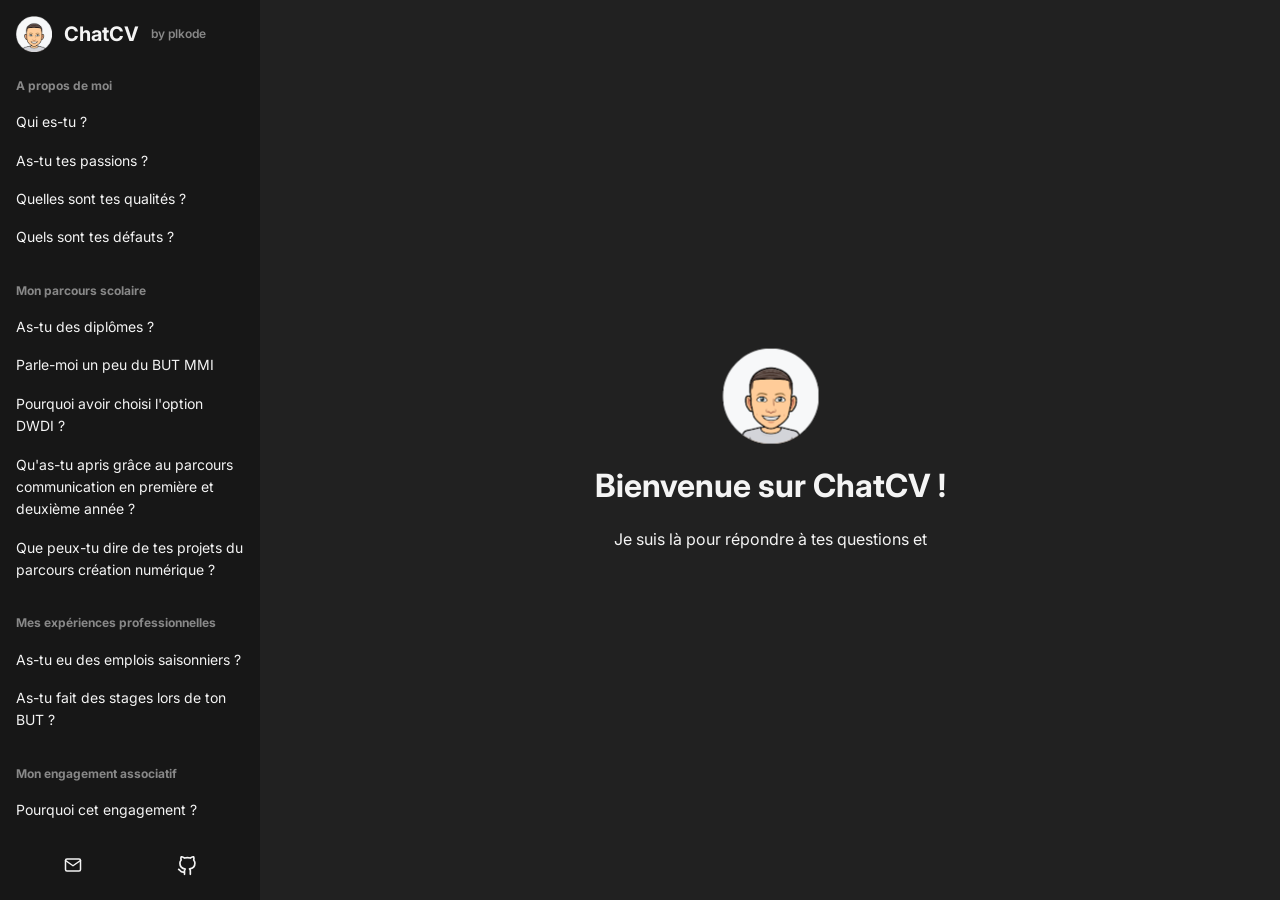
<file: index.html>
<!DOCTYPE html>
<html lang="fr">
    <head>
        <meta charset="UTF-8" />
        <meta name="viewport" content="width=device-width, initial-scale=1.0" />
        <title>ChatCV</title>
        <script src="./index.js" defer></script>
        <link rel="stylesheet" href="./index.css" />
    </head>
    <body>
        <div class="sidebar">
            <h2 class="title">
                <img class="profile" src="./img/plkode.png" alt="plkode" />
                ChatCV<span class="subtitle">by plkode</span>
            </h2>
            <div class="questionsContainer" id="questionsContainer"></div>
            <div class="socials">
                <a class="socialsLink" href="mailto:pl.kode.pro@gmail.com">
                    <img src="./img/mail.svg" alt="mail" />
                </a>
                <a
                    class="socialsLink"
                    href="https://github.com/clementfavarel"
                    target="_blank"
                >
                    <img src="./img/github.svg" alt="github" />
                </a>
            </div>
        </div>
        <div class="chat"></div>
    </body>
</html>
</file>
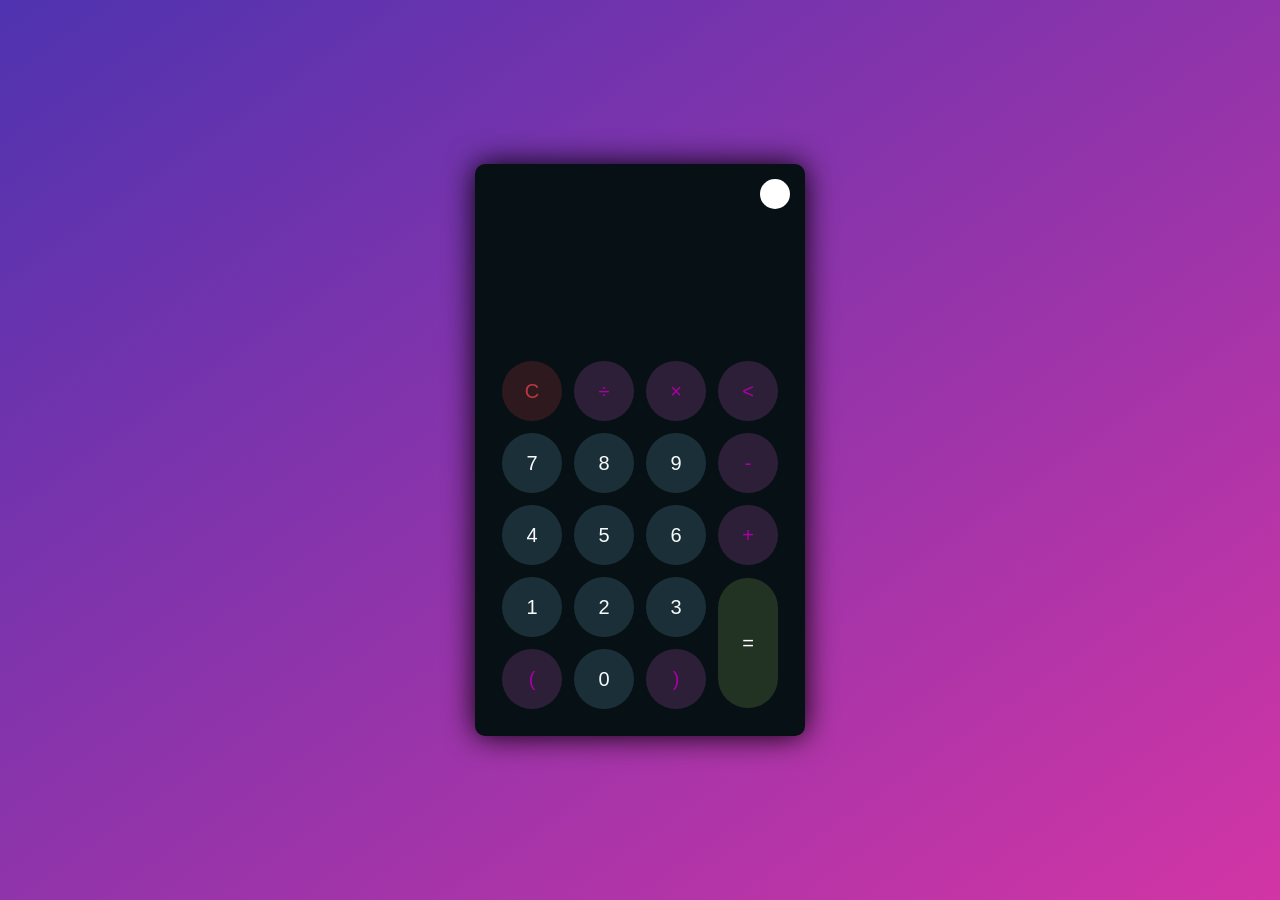
<file: calculator/index.html>
<!DOCTYPE html>
<html lang="en">
<head>
    <meta charset="UTF-8">
    <meta http-equiv="X-UA-Compatible" content="IE=edge">
    <meta name="viewport" content="width=device-width, initial-scale=1.0">
    <link rel="stylesheet" href="style.css">
    <title>Title</title>
</head>
<body>
    <div class="container">
        <div class="calculator dark">
            <div class="theme-toggler active">
                <i class="toggler-icon"></i>
            </div>
            <div class="display-screen">
                <div id="display"></div>
            </div>
            <div class="buttons">
                <table>
                    <tr>
                        <td><button class="btn-operator" id="clear">C</button></td>
                        <td><button class="btn-operator" id="/">&divide;</button></td>
                        <td><button class="btn-operator" id="*">&times;</button></td>
                        <td><button class="btn-operator" id="backspace"><</button></td>
                    </tr>
                    <tr>
                        <td><button class="btn-number" id="7">7</button></td>
                        <td><button class="btn-number" id="8">8</button></td>
                        <td><button class="btn-number" id="9">9</button></td>
                        <td><button class="btn-operator" id="-">-</button></td>
                    </tr>
                    <tr>
                        <td><button class="btn-number" id="4">4</button></td>
                        <td><button class="btn-number" id="5">5</button></td>
                        <td><button class="btn-number" id="6">6</button></td>
                        <td><button class="btn-operator" id="+">+</button></td>
                    </tr>
                    <tr>
                        <td><button class="btn-number" id="1">1</button></td>
                        <td><button class="btn-number" id="2">2</button></td>
                        <td><button class="btn-number" id="3">3</button></td>
                        <td rowspan="2"><button class="btn-equal" id="equal">=</button></td>
                    </tr>
                    <tr>
                        <td><button class="btn-operator" id="(">(</button></td>
                        <td><button class="btn-number" id="0">0</button></td>
                        <td><button class="btn-operator" id=")">)</button></td>
                    </tr>
                </table>
            </div>
        </div>
    </div>
    <script src="script.js"></script>
</body>
</html>
</file>
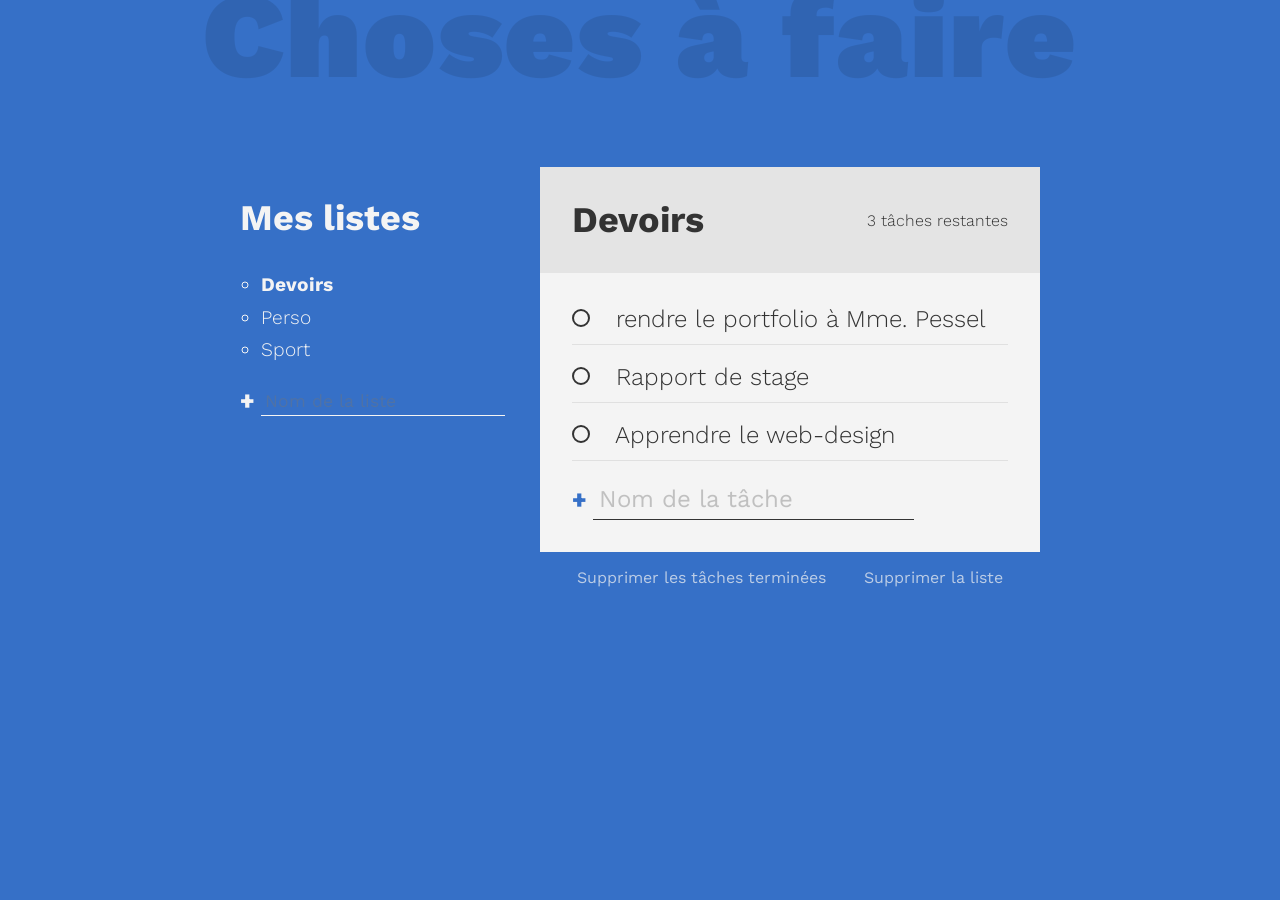
<file: todo-list-collab-master/index.html>
<!DOCTYPE html>
<html lang="en">
  <head>
    <meta charset="UTF-8" />
    <meta name="viewport" content="width=device-width, initial-scale=1.0" />
    <meta http-equiv="X-UA-Compatible" content="ie=edge" />
    <title>To-do list</title>
    <link
      href="https://fonts.googleapis.com/css?family=Work+Sans:300,400,700,900&display=swap"
      rel="stylesheet"
    />
    <link rel="stylesheet" href="css/main.css" />
  </head>

  <body>
    <h1 class="title">Choses à faire</h1>

    <div class="all-tasks">
      <h2 class="task-list-title">Mes listes</h2>
      <ul class="task-list">
        <li class="list-name active-list">Devoirs</li>
        <li class="list-name">Perso</li>
        <li class="list-name">Sport</li>
      </ul>

      <form action="">
        <input 
          type="text"
          class="new list"
          placeholder="Nom de la liste"
          aria-label="new list name"
        />
        <button class="btn create" aria-label="create new list">+</button>
      </form>
    </div>

    <div class="todo-list">
      <div class="todo-header">
        <h2 class="list-title">Devoirs</h2>
        <p class="task-count">3 tâches restantes</p>
      </div>

      <div class="todo-body">
        <div class="tasks">
          <div class="task">
            <input 
              type="checkbox"
              id="task-1"
            />
            <label for="task-1">
              <span class="custom-checkbox"></span>
              rendre le portfolio à Mme. Pessel
            </label>
          </div>
          <!-- /task-1 -->

          <div class="task">
              <input 
                type="checkbox"
                id="task-2"
              />
              <label for="task-2">
                <span class="custom-checkbox"></span>
                Rapport de stage
              </label>
            </div>
            <!-- /task-2 -->

            <div class="task">
                <input 
                  type="checkbox"
                  id="task-3"
                />
                <label for="task-3">
                  <span class="custom-checkbox"></span>
                  Apprendre le web-design
                </label>
              </div>
              <!-- /task-3 -->
        </div>

        <div class="new-task-creator">
            <form action="">
                <input 
                  type="text"
                  class="new task"
                  placeholder="Nom de la tâche"
                  aria-label="new task name"
                />
                <button class="btn create" aria-label="create new task">+</button>
              </form>
        </div>

        <div class="delete-stuff">
          <button class="btn delete">Supprimer les tâches terminées</button>
          <button class="btn delete">Supprimer la liste</button>
        </div>
      </div>
    </div>

   
    </div>
  </body>
</html>
</file>
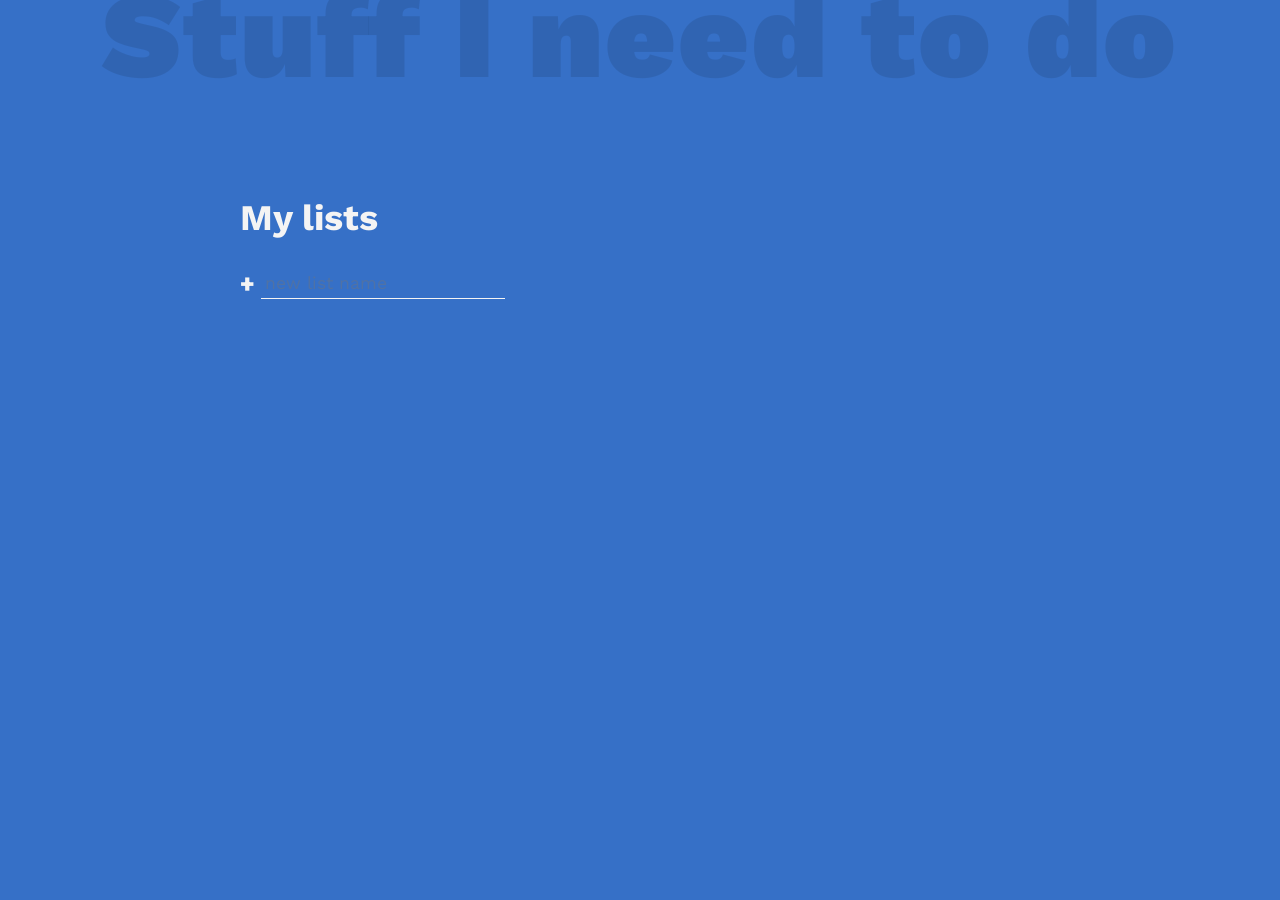
<file: todo-list-collab-master/javascript/index.html>
<!DOCTYPE html>
<html lang="en">
  <head>
    <meta charset="UTF-8" />
    <meta name="viewport" content="width=device-width, initial-scale=1.0" />
    <meta http-equiv="X-UA-Compatible" content="ie=edge" />
    <title>Todo list</title>
    <link
      href="https://fonts.googleapis.com/css?family=Work+Sans:300,400,700,900&display=swap"
      rel="stylesheet"
    />
    <link rel="stylesheet" href="css/main.css" />
    <script defer src="script.js"></script>
  </head>

  <body>
    <h1 class="title">Stuff I need to do</h1>

    <div class="all-tasks">
      <h2 class="task-list-title">My lists</h2>
      <ul class="task-list" data-lists></ul>

      <form action="" data-new-list-form>
        <input 
          type="text"
          class="new list"
          data-new-list-input
          placeholder="new list name"
          aria-label="new list name"
        />
        <button class="btn create" aria-label="create new list">+</button>
      </form>
    </div>

    <div class="todo-list" data-list-display-container>
      <div class="todo-header">
        <h2 class="list-title" data-list-title>YouTube</h2>
        <p class="task-count" data-list-count>3 tasks remaining</p>
      </div>

      <div class="todo-body">
        <div class="tasks" data-tasks></div>

        <div class="new-task-creator">
            <form action="" data-new-task-form>
                <input 
                  type="text"
                  data-new-task-input
                  class="new task"
                  placeholder="new task name"
                  aria-label="new task name"
                />
                <button class="btn create" aria-label="create new task">+</button>
              </form>
        </div>

        <div class="delete-stuff">
          <button class="btn delete" data-clear-complete-tasks-button>Clear completed tasks</button>
          <button class="btn delete" data-delete-list-button>Delete list</button>
        </div>
      </div>
    </div>

   
    </div>
    <template id="task-template">
      <div class="task">
        <input type="checkbox" />
        <label>
          <span class="custom-checkbox"></span>
        </label>
      </div>
    </template>
  </body>
</html>
</file>
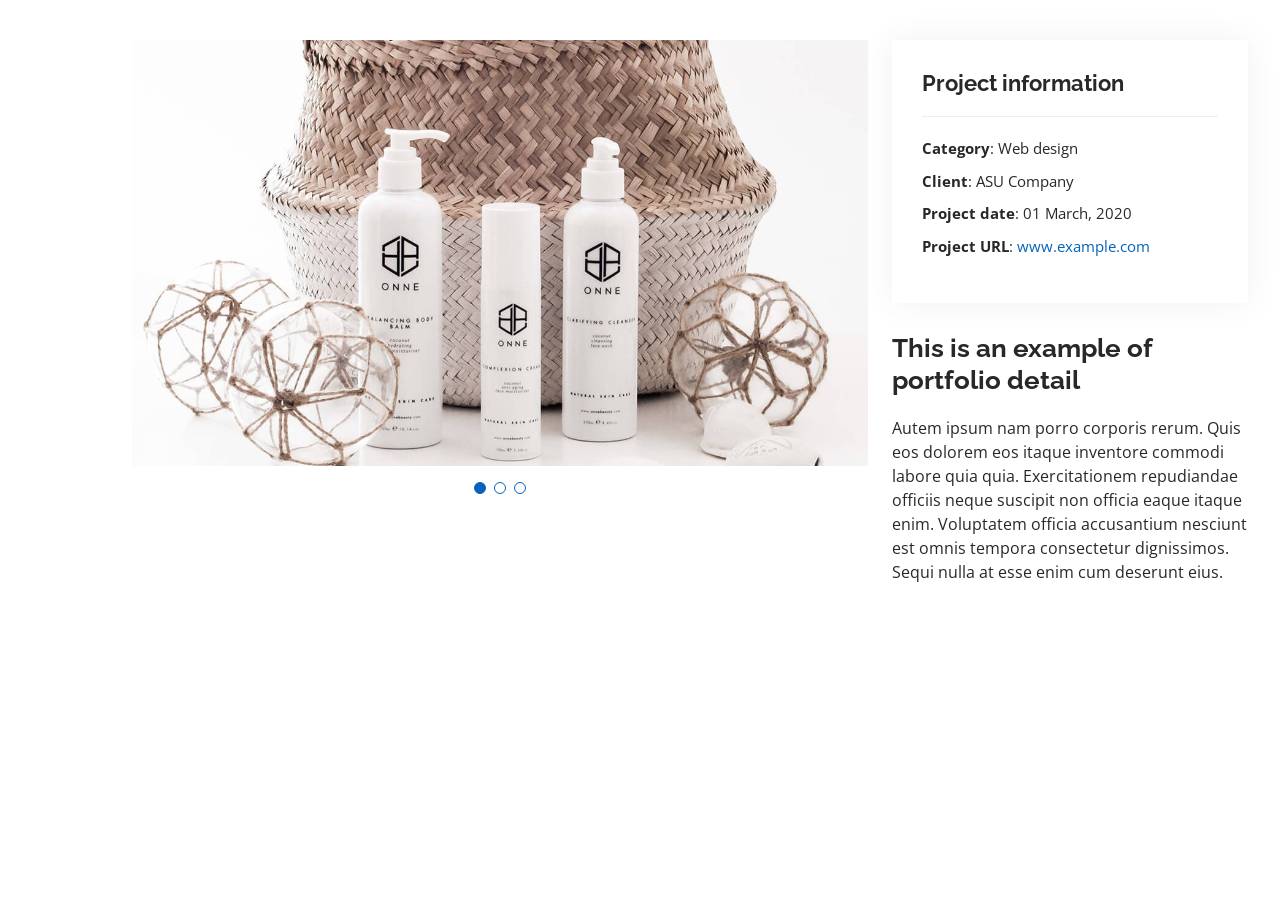
<file: portfolio-details.html>
<!DOCTYPE html>
<html lang="en">

<head>
  <meta charset="utf-8">
  <meta content="width=device-width, initial-scale=1.0" name="viewport">

  <title>Portfolio Details - Personal Bootstrap Template</title>
  <meta content="" name="description">
  <meta content="" name="keywords">

  <!-- Favicons -->
  <link href="assets/img/favicon.png" rel="icon">
  <link href="assets/img/apple-touch-icon.png" rel="apple-touch-icon">

  <!-- Google Fonts -->
  <link href="https://fonts.googleapis.com/css?family=Open+Sans:300,300i,400,400i,600,600i,700,700i|Raleway:300,300i,400,400i,500,500i,600,600i,700,700i|Poppins:300,300i,400,400i,500,500i,600,600i,700,700i" rel="stylesheet">

  <!-- Vendor CSS Files -->
  <link href="assets/vendor/aos/aos.css" rel="stylesheet">
  <link href="assets/vendor/bootstrap/css/bootstrap.min.css" rel="stylesheet">
  <link href="assets/vendor/bootstrap-icons/bootstrap-icons.css" rel="stylesheet">
  <link href="assets/vendor/boxicons/css/boxicons.min.css" rel="stylesheet">
  <link href="assets/vendor/glightbox/css/glightbox.min.css" rel="stylesheet">
  <link href="assets/vendor/swiper/swiper-bundle.min.css" rel="stylesheet">

  <!-- Template Main CSS File -->
  <link href="assets/css/style.css" rel="stylesheet">

  <!-- =======================================================
  * Template Name: MyResume - v4.7.0
  * Template URL: https://bootstrapmade.com/free-html-bootstrap-template-my-resume/
  * Author: BootstrapMade.com
  * License: https://bootstrapmade.com/license/
  ======================================================== -->
</head>

<body>

  <main id="main">

    <!-- ======= Portfolio Details Section ======= -->
    <section id="portfolio-details" class="portfolio-details">
      <div class="container">

        <div class="row gy-4">

          <div class="col-lg-8">
            <div class="portfolio-details-slider swiper">
              <div class="swiper-wrapper align-items-center">

                <div class="swiper-slide">
                  <img src="assets/img/portfolio/portfolio-details-1.jpg" alt="">
                </div>

                <div class="swiper-slide">
                  <img src="assets/img/portfolio/portfolio-details-2.jpg" alt="">
                </div>

                <div class="swiper-slide">
                  <img src="assets/img/portfolio/portfolio-details-3.jpg" alt="">
                </div>

              </div>
              <div class="swiper-pagination"></div>
            </div>
          </div>

          <div class="col-lg-4">
            <div class="portfolio-info">
              <h3>Project information</h3>
              <ul>
                <li><strong>Category</strong>: Web design</li>
                <li><strong>Client</strong>: ASU Company</li>
                <li><strong>Project date</strong>: 01 March, 2020</li>
                <li><strong>Project URL</strong>: <a href="#">www.example.com</a></li>
              </ul>
            </div>
            <div class="portfolio-description">
              <h2>This is an example of portfolio detail</h2>
              <p>
                Autem ipsum nam porro corporis rerum. Quis eos dolorem eos itaque inventore commodi labore quia quia. Exercitationem repudiandae officiis neque suscipit non officia eaque itaque enim. Voluptatem officia accusantium nesciunt est omnis tempora consectetur dignissimos. Sequi nulla at esse enim cum deserunt eius.
              </p>
            </div>
          </div>

        </div>

      </div>
    </section><!-- End Portfolio Details Section -->

  </main><!-- End #main -->

  <div id="preloader"></div>
  <a href="#" class="back-to-top d-flex align-items-center justify-content-center"><i class="bi bi-arrow-up-short"></i></a>

  <!-- Vendor JS Files -->
  <script src="assets/vendor/purecounter/purecounter.js"></script>
  <script src="assets/vendor/aos/aos.js"></script>
  <script src="assets/vendor/bootstrap/js/bootstrap.bundle.min.js"></script>
  <script src="assets/vendor/glightbox/js/glightbox.min.js"></script>
  <script src="assets/vendor/isotope-layout/isotope.pkgd.min.js"></script>
  <script src="assets/vendor/swiper/swiper-bundle.min.js"></script>
  <script src="assets/vendor/typed.js/typed.min.js"></script>
  <script src="assets/vendor/waypoints/noframework.waypoints.js"></script>
  <script src="assets/vendor/php-email-form/validate.js"></script>

  <!-- Template Main JS File -->
  <script src="assets/js/main.js"></script>

</body>

</html>
</file>
<file: index.css>
@import url("https://fonts.googleapis.com/css2?family=Inter:wght@100..900&display=swap");
*,
*::before,
*::after {
    box-sizing: border-box;
    margin: 0;
    padding: 0;
}
html,
body {
    height: 100%;
}
body {
    font-family: "Inter", sans-serif;
    font-size: 16px;
    font-weight: 400;
    line-height: 1.6;
    color: #0d0d0d;
    background-color: #f4f4f4;
    display: grid;
    grid-template-columns: 260px 1fr;
}

.sidebar {
    position: relative;
    color: #f4f4f4;
    background-color: #171717;
    padding: 1rem;
    display: flex;
    flex-direction: column;
    justify-content: center;
    gap: 1.5rem;
    overflow-y: auto;
}
.title {
    font-size: 1.25rem;
    font-weight: 700;
    color: #f4f4f4;
    display: flex;
    align-items: center;
    gap: 0.75rem;
}
.profile {
    height: 36px;
    width: 36px;
}
.subtitle {
    font-size: 0.75rem;
    font-weight: 600;
    color: #888;
}
.questionsContainer {
    overflow-y: scroll;
}
.questionList {
    display: flex;
    flex-direction: column;
    gap: 1rem;
    margin-bottom: 2rem;
}
.categoryName {
    font-size: 0.75rem;
    color: #888;
}
.question {
    font-size: 0.875rem;
}
.question:hover {
    cursor: pointer;
}
.socials {
    display: flex;
    justify-content: space-around;
}

.chat {
    position: relative;
    background-color: #212121;
    overflow-y: scroll;
}
.welcome {
    position: absolute;
    top: 50%;
    left: 50%;
    transform: translate(-50%, -50%);
    color: #f4f4f4;
    text-align: center;
}
.welcomePic {
    display: block;
    margin: 0 auto;
}
.welcome h1 {
    margin: 1rem 0;
}
.chatContainer {
    padding: 1rem;
    width: 100%;
    max-width: 768px;
    margin: 0 auto;
}
.text {
    width: 100%;
    padding: 1rem;
    display: flex;
    gap: 1rem;
    word-break: break-word;
}
.gpt {
    width: 36px;
    height: 36px;
    display: flex;
    align-items: center;
    justify-content: center;
    background-color: #f4f4f4;
    flex: 0 0 36px;
    border: none;
    border-radius: 50%;
}
.response {
    color: #f4f4f4;
    width: 100%;
}
span.name {
    font-weight: 600;
    color: #f4f4f4;
}
.image {
    margin: 0 auto;
    width: 100%;
    height: auto;
    max-width: 100%;
    border-radius: 5px;
    padding: 0.5rem 0;
}

/* SCROLLBAR STYLING */
/* width */
::-webkit-scrollbar {
    width: 5px;
}

/* Track */
::-webkit-scrollbar-track {
    background: #f1f1f1;
}

/* Handle */
::-webkit-scrollbar-thumb {
    background: #888;
}

/* Handle on hover */
::-webkit-scrollbar-thumb:hover {
    background: #555;
}
</file>
<file: calculator/style.css>
* {
    padding: 0;
    margin: 0;
    box-sizing: border-box;
    outline: 0;
    transition: all 0.5s ease;
}

body {
    font-family: sans-serif;
}

a {
    text-decoration: none;
    color: #fff;
}

body {
    background-image: linear-gradient( to bottom right, rgba(79,51,176,1.0),rgba(210,53,165));
}

.container {
    height: 100vh;
    width: 100vw;
    display: grid;
    place-items: center;
}

.calculator {
    position: relative;
    height: auto;
    width: auto;
    padding: 20px;
    border-radius: 10px;
    box-shadow: 0 0 30px #000;
}

.theme-toggler {
    position: absolute;
    top: 30px;
    right: 30px;
    color: #fff;
    cursor: pointer;
    z-index: 1;
}

.theme-toggler.active {
    color: #333;
}

.theme-toggler.active::before {
    background-color: #fff;
}

.theme-toggler::before {
    content: '';
    height: 30px;
    width: 30px;
    position: absolute;
    top: 50%;
    transform: translate(-50%, -50%);
    border-radius: 50%;
    background-color: #333;
    z-index: -1;
}

#display {
    margin: 0 10px;
    height: 150px;
    width: auto;
    max-width: 270px;
    display: flex;
    align-items: flex-end;
    justify-content: flex-end;
    font-size: 30px;
    margin-bottom: 20px;
    overflow-x: scroll;
  }

#display::-webkit-scrollbar {
    display: block;
    height: 3px;
}

button {
    height: 60px;
    width: 60px;
    border: 0;
    border-radius: 30px;
    margin: 5px;
    font-size: 20px;
    cursor: pointer;
    transition: all 200ms ease;
}

button:hover {
    transform: scale(1.1);
}

button#equal {
    height: 130px;
}

/* light theme */

.calculator {
    background-color: #fff;
}

.calculator #display {
    color: #0a1e23;
}

.calculator button#clear {
    background-color: #ffd5d8;
    color: #fc4552;
}

.calculator button.btn-number {
    background-color: #c3eaff;
    color: #000000;
}

.calculator button.btn-operator {
    background-color: #ffd0fb;
    color: #f967f3;
  }
  
  .calculator button.btn-equal {
    background-color: #adf9e7;
    color: #000;
  }

  /* dark theme */

  .calculator.dark {
    background-color: #071115;
  }

  .calculator.dark #display {
    color: #f8fafb;
  }

  .calculator.dark button#clear {
    background-color: #2d191e;
    color: #bd3740;
  }

  .calculator.dark button.btn-number {
    background-color: #1b2f38;
    color: #f8fafb;
  }

  .calculator.dark button.btn-operator {
    background-color: #2e1f39;
    color: #aa00a4;
  }
  
  .calculator.dark button.btn-equal {
    background-color: #223323;
    color: #ffffff;
  }
</file>
<file: todo-list-collab-master/css/main.css>
:root {
  --clr-primary: rgb(54, 112, 199);
  --clr-light: #f4f4f4;
  --clr-dark: #333;
  --clr-warning: rgb(99, 36, 36);
}

*,
*::before,
*::after {
  font-family: inherit;
  box-sizing: border-box;
}

body {
  margin: 0;
  font-family: "Work Sans", sans-serif;
  font-weight: 300;
  font-size: 1.5rem;
  background-color: var(--clr-primary);
  color: var(--clr-light);
  display: grid;
  grid: "header header header header" auto "...... lists  active ......" auto/1fr minmax(100px, 300px) minmax(250px, 500px) 1fr;
}

.title {
  grid-area: header;
  text-align: center;
  font-size: calc(7vw + 2rem);
  font-weight: 900;
  color: rgba(0, 0, 0, 0.1);
  letter-spacing: 2px;
  margin: -0.3em 0 0.5em;
}

.all-tasks {
  grid-area: lists;
}

.task-list {
  font-size: 1.2rem;
  line-height: 1.7;
  list-style: circle;
  padding-left: 1.1em;
}

.list-name {
  cursor: pointer;
}

.list-name:hover {
  opacity: 0.7;
}

form {
  display: flex;
}

.btn {
  cursor: pointer;
  background: 0;
  border: 0;
  padding: 0;
  color: inherit;
}

.btn.create {
  font-size: 1.5rem;
  font-weight: 900;
  margin-right: 0.25em;
  transition: opacity 250ms ease-in;
}

.btn.create:hover {
  opacity: 0.7;
}

.btn.delete {
  opacity: 0.7;
  font-size: 1rem;
  transition: color 200ms;
}

.btn.delete:hover {
  color: var(--clr-warning);
}

.new {
  background: transparent;
  border: 0;
  color: inherit;
  border-bottom: 1px solid currentColor;
  font-size: inherit;
  outline: none;
  padding: 0.25em;
  transition: border-bottom 150ms ease-in;
  order: 2;
}

.new::-webkit-input-placeholder {
  opacity: 0.4;
}

.new:-ms-input-placeholder {
  opacity: 0.4;
}

.new::-ms-input-placeholder {
  opacity: 0.4;
}

.new::placeholder {
  opacity: 0.4;
}

.new:focus {
  border-bottom-width: 3px;
}

.new:focus::-webkit-input-placeholder {
  opacity: 0.15;
}

.new:focus:-ms-input-placeholder {
  opacity: 0.15;
}

.new:focus::-ms-input-placeholder {
  opacity: 0.15;
}

.new:focus::placeholder {
  opacity: 0.15;
}

.new.list {
  font-size: 1.1rem;
}

.new.task {
  margin-bottom: 0;
}

.active-list {
  font-weight: 700;
}

.todo-list {
  --spacer: 2rem;
  grid-area: active;
  background: var(--clr-light);
  color: var(--clr-dark);
}

.todo-header {
  padding: var(--spacer);
  background: #e4e4e4;
  display: flex;
  align-items: center;
  justify-content: space-between;
}

.list-title {
  margin: 0 1em 0 0;
}

.task-count {
  margin: 0;
  font-size: 1rem;
}

.todo-body {
  padding: var(--spacer);
  position: relative;
}

.new-task-creator .create {
  color: var(--clr-primary);
}

[type="checkbox"] {
  opacity: 0;
  position: absolute;
}

.task label {
  display: flex-inline;
  align-items: center;
  position: relative;
}

.task {
  position: relative;
  margin-bottom: 1.25em;
}

.task::after {
  content: "";
  position: absolute;
  right: 0;
  left: 0;
  bottom: -0.5em;
  height: 1px;
  background: currentColor;
  opacity: 0.1;
}

.custom-checkbox {
  --size: 0.75em;
  display: inline-block;
  width: var(--size);
  height: var(--size);
  margin-right: var(--size);
  cursor: pointer;
  border: 2px solid currentColor;
  border-radius: 50%;
  -webkit-transform: scale(1);
          transform: scale(1);
  transition: -webkit-transform 300ms ease-in-out;
  transition: transform 300ms ease-in-out;
  transition: transform 300ms ease-in-out, -webkit-transform 300ms ease-in-out;
}

.task:hover .custom-checkbox,
[type="checkbox"]:focus + label .custom-checkbox {
  -webkit-transform: scale(1.2);
          transform: scale(1.2);
  color: var(--clr-primary);
}

[type="checkbox"]:checked + label .custom-checkbox {
  background: var(--clr-primary);
  border-color: var(--clr-primary);
  box-shadow: inset 0 0 0px 2px white;
}

[type="checkbox"]:checked + label {
  opacity: 0.5;
}

.task label::after {
  content: "";
  position: absolute;
  left: 0;
  right: 0;
  left: 1.5em;
  top: 50%;
  height: 3px;
  background: currentColor;
  -webkit-transform: scaleX(0);
          transform: scaleX(0);
  -webkit-transform-origin: right;
          transform-origin: right;
  transition: -webkit-transform 150ms ease-in-out;
  transition: transform 150ms ease-in-out;
  transition: transform 150ms ease-in-out, -webkit-transform 150ms ease-in-out;
}

[type="checkbox"]:checked + label::after {
  -webkit-transform: scaleX(1);
          transform: scaleX(1);
  -webkit-transform-origin: left;
          transform-origin: left;
}

.delete-stuff {
  display: flex;
  justify-content: space-evenly;
  position: absolute;
  width: 100%;
  left: 0;
  bottom: -35px;
  color: var(--clr-light);
}

/*# sourceMappingURL=[data-uri] */
</file>
<file: todo-list-collab-master/javascript/css/main.css>
:root {
  --clr-primary: rgb(54, 112, 199);
  --clr-light: #f4f4f4;
  --clr-dark: #333;
  --clr-warning: rgb(99, 36, 36);
}

*,
*::before,
*::after {
  font-family: inherit;
  box-sizing: border-box;
}

body {
  margin: 0;
  font-family: "Work Sans", sans-serif;
  font-weight: 300;
  font-size: 1.5rem;
  background-color: var(--clr-primary);
  color: var(--clr-light);
  display: grid;
  grid: "header header header header" auto "...... lists  active ......" auto/1fr minmax(100px, 300px) minmax(250px, 500px) 1fr;
}

.title {
  grid-area: header;
  text-align: center;
  font-size: calc(7vw + 2rem);
  font-weight: 900;
  color: rgba(0, 0, 0, 0.1);
  letter-spacing: 2px;
  margin: -0.3em 0 0.5em;
}

.all-tasks {
  grid-area: lists;
}

.task-list {
  font-size: 1.2rem;
  line-height: 1.7;
  list-style: circle;
  padding-left: 1.1em;
}

.list-name {
  cursor: pointer;
}

.list-name:hover {
  opacity: 0.7;
}

form {
  display: flex;
}

.btn {
  cursor: pointer;
  background: 0;
  border: 0;
  padding: 0;
  color: inherit;
}

.btn.create {
  font-size: 1.5rem;
  font-weight: 900;
  margin-right: 0.25em;
  transition: opacity 250ms ease-in;
}

.btn.create:hover {
  opacity: 0.7;
}

.btn.delete {
  opacity: 0.7;
  font-size: 1rem;
  transition: color 200ms;
}

.btn.delete:hover {
  color: var(--clr-warning);
}

.new {
  background: transparent;
  border: 0;
  color: inherit;
  border-bottom: 1px solid currentColor;
  font-size: inherit;
  outline: none;
  padding: 0.25em;
  transition: border-bottom 150ms ease-in;
  order: 2;
}

.new::-webkit-input-placeholder {
  opacity: 0.4;
}

.new:-ms-input-placeholder {
  opacity: 0.4;
}

.new::-ms-input-placeholder {
  opacity: 0.4;
}

.new::placeholder {
  opacity: 0.4;
}

.new:focus {
  border-bottom-width: 3px;
}

.new:focus::-webkit-input-placeholder {
  opacity: 0.15;
}

.new:focus:-ms-input-placeholder {
  opacity: 0.15;
}

.new:focus::-ms-input-placeholder {
  opacity: 0.15;
}

.new:focus::placeholder {
  opacity: 0.15;
}

.new.list {
  font-size: 1.1rem;
}

.new.task {
  margin-bottom: 0;
}

.active-list {
  font-weight: 700;
}

.todo-list {
  --spacer: 2rem;
  grid-area: active;
  background: var(--clr-light);
  color: var(--clr-dark);
}

.todo-header {
  padding: var(--spacer);
  background: #e4e4e4;
  display: flex;
  align-items: center;
  justify-content: space-between;
}

.list-title {
  margin: 0 1em 0 0;
}

.task-count {
  margin: 0;
  font-size: 1rem;
}

.todo-body {
  padding: var(--spacer);
  position: relative;
}

.new-task-creator .create {
  color: var(--clr-primary);
}

[type="checkbox"] {
  opacity: 0;
  position: absolute;
}

.task label {
  display: flex-inline;
  align-items: center;
  position: relative;
}

.task {
  position: relative;
  margin-bottom: 1.25em;
}

.task::after {
  content: "";
  position: absolute;
  right: 0;
  left: 0;
  bottom: -0.5em;
  height: 1px;
  background: currentColor;
  opacity: 0.1;
}

.custom-checkbox {
  --size: 0.75em;
  display: inline-block;
  width: var(--size);
  height: var(--size);
  margin-right: var(--size);
  cursor: pointer;
  border: 2px solid currentColor;
  border-radius: 50%;
  -webkit-transform: scale(1);
          transform: scale(1);
  transition: -webkit-transform 300ms ease-in-out;
  transition: transform 300ms ease-in-out;
  transition: transform 300ms ease-in-out, -webkit-transform 300ms ease-in-out;
}

.task:hover .custom-checkbox,
[type="checkbox"]:focus + label .custom-checkbox {
  -webkit-transform: scale(1.2);
          transform: scale(1.2);
  color: var(--clr-primary);
}

[type="checkbox"]:checked + label .custom-checkbox {
  background: var(--clr-primary);
  border-color: var(--clr-primary);
  box-shadow: inset 0 0 0px 2px white;
}

[type="checkbox"]:checked + label {
  opacity: 0.5;
}

.task label::after {
  content: "";
  position: absolute;
  left: 0;
  right: 0;
  left: 1.5em;
  top: 50%;
  height: 3px;
  background: currentColor;
  -webkit-transform: scaleX(0);
          transform: scaleX(0);
  -webkit-transform-origin: right;
          transform-origin: right;
  transition: -webkit-transform 150ms ease-in-out;
  transition: transform 150ms ease-in-out;
  transition: transform 150ms ease-in-out, -webkit-transform 150ms ease-in-out;
}

[type="checkbox"]:checked + label::after {
  -webkit-transform: scaleX(1);
          transform: scaleX(1);
  -webkit-transform-origin: left;
          transform-origin: left;
}

.delete-stuff {
  display: flex;
  justify-content: space-evenly;
  position: absolute;
  width: 100%;
  left: 0;
  bottom: -35px;
  color: var(--clr-light);
}

/*# sourceMappingURL=[data-uri] */
</file>
<file: assets/css/style.css>
/**
* Template Name: MyResume - v4.7.0
* Template URL: https://bootstrapmade.com/free-html-bootstrap-template-my-resume/
* Author: BootstrapMade.com
* License: https://bootstrapmade.com/license/
*/

/*--------------------------------------------------------------
# General
--------------------------------------------------------------*/
body {
  font-family: "Open Sans", sans-serif;
  color: #272829;
}

a {
  color: #0563bb;
  text-decoration: none;
}

a:hover {
  color: #067ded;
  text-decoration: none;
}

h1, h2, h3, h4, h5, h6 {
  font-family: "Raleway", sans-serif;
}

/*--------------------------------------------------------------
# Back to top button
--------------------------------------------------------------*/
.back-to-top {
  position: fixed;
  visibility: hidden;
  opacity: 0;
  right: 15px;
  bottom: 15px;
  z-index: 996;
  background: #0563bb;
  width: 40px;
  height: 40px;
  border-radius: 50px;
  transition: all 0.4s;
}
.back-to-top i {
  font-size: 28px;
  color: #fff;
  line-height: 0;
}
.back-to-top:hover {
  background: #0678e3;
  color: #fff;
}
.back-to-top.active {
  visibility: visible;
  opacity: 1;
}

/*--------------------------------------------------------------
# Preloader
--------------------------------------------------------------*/
#preloader {
  position: fixed;
  top: 0;
  left: 0;
  right: 0;
  bottom: 0;
  z-index: 9999;
  overflow: hidden;
  background: #fff;
}

#preloader:before {
  content: "";
  position: fixed;
  top: calc(50% - 30px);
  left: calc(50% - 30px);
  border: 6px solid #0563bb;
  border-top-color: #fff;
  border-bottom-color: #fff;
  border-radius: 50%;
  width: 60px;
  height: 60px;
  -webkit-animation: animate-preloader 1s linear infinite;
  animation: animate-preloader 1s linear infinite;
}

@-webkit-keyframes animate-preloader {
  0% {
    transform: rotate(0deg);
  }
  100% {
    transform: rotate(360deg);
  }
}

@keyframes animate-preloader {
  0% {
    transform: rotate(0deg);
  }
  100% {
    transform: rotate(360deg);
  }
}
/*--------------------------------------------------------------
# Disable aos animation delay on mobile devices
--------------------------------------------------------------*/
@media screen and (max-width: 768px) {
  [data-aos-delay] {
    transition-delay: 0 !important;
  }
}
/*--------------------------------------------------------------
# Header
--------------------------------------------------------------*/
#header {
  position: fixed;
  top: 0;
  left: 0;
  bottom: 0;
  z-index: 9997;
  transition: all 0.5s;
  padding: 15px;
  overflow-y: auto;
}
@media (max-width: 992px) {
  #header {
    width: 300px;
    background: #fff;
    border-right: 1px solid #e6e9ec;
    left: -300px;
  }
}

@media (min-width: 992px) {
  #main {
    margin-left: 100px;
  }
}
/*--------------------------------------------------------------
# Navigation Menu
--------------------------------------------------------------*/
/**
* Desktop Navigation 
*/
.nav-menu {
  padding: 0;
  display: block;
}
.nav-menu * {
  margin: 0;
  padding: 0;
  list-style: none;
}
.nav-menu > ul > li {
  position: relative;
  white-space: nowrap;
}
.nav-menu a, .nav-menu a:focus {
  display: flex;
  align-items: center;
  color: #45505b;
  padding: 10px 18px;
  margin-bottom: 8px;
  transition: 0.3s;
  font-size: 15px;
  border-radius: 50px;
  background: #f2f3f5;
  height: 56px;
  width: 100%;
  overflow: hidden;
  transition: 0.3s;
}
.nav-menu a i, .nav-menu a:focus i {
  font-size: 20px;
}
.nav-menu a span, .nav-menu a:focus span {
  padding: 0 5px 0 7px;
  color: #45505b;
}
@media (min-width: 992px) {
  .nav-menu a, .nav-menu a:focus {
    width: 56px;
  }
  .nav-menu a span, .nav-menu a:focus span {
    display: none;
    color: #fff;
  }
}
.nav-menu a:hover, .nav-menu .active, .nav-menu .active:focus, .nav-menu li:hover > a {
  color: #fff;
  background: #0563bb;
}
.nav-menu a:hover span, .nav-menu .active span, .nav-menu .active:focus span, .nav-menu li:hover > a span {
  color: #fff;
}
.nav-menu a:hover, .nav-menu li:hover > a {
  width: 100%;
  color: #fff;
}
.nav-menu a:hover span, .nav-menu li:hover > a span {
  display: block;
}

/**
* Mobile Navigation 
*/
.mobile-nav-toggle {
  position: fixed;
  right: 10px;
  top: 10px;
  z-index: 9998;
  border: 0;
  background: none;
  font-size: 28px;
  transition: all 0.4s;
  outline: none !important;
  line-height: 0;
  cursor: pointer;
  border-radius: 50px;
  padding: 5px;
}
.mobile-nav-toggle i {
  color: #45505b;
}

.mobile-nav-active {
  overflow: hidden;
}
.mobile-nav-active #header {
  left: 0;
}
.mobile-nav-active .mobile-nav-toggle {
  color: #fff;
  background-color: #0563bb;
}

/*--------------------------------------------------------------
# Hero Section
--------------------------------------------------------------*/
#hero {
  width: 100%;
  height: 100vh;
  background: url("../img/hero-bg.jpg") top right no-repeat;
  background-size: cover;
  position: relative;
}
@media (min-width: 992px) {
  #hero {
    padding-left: 160px;
  }
}
#hero:before {
  content: "";
  background: rgba(255, 255, 255, 0.8);
  position: absolute;
  bottom: 0;
  top: 0;
  left: 0;
  right: 0;
}
#hero h1 {
  margin: 0;
  font-size: 64px;
  font-weight: 700;
  line-height: 56px;
  color: #45505b;
}
#hero p {
  color: #45505b;
  margin: 15px 0 0 0;
  font-size: 26px;
  font-family: "Poppins", sans-serif;
}
#hero p span {
  color: #0563bb;
  letter-spacing: 1px;
}
#hero .social-links {
  margin-top: 30px;
}
#hero .social-links a {
  font-size: 24px;
  display: inline-block;
  color: #45505b;
  line-height: 1;
  margin-right: 20px;
  transition: 0.3s;
}
#hero .social-links a:hover {
  color: #0563bb;
}
@media (max-width: 992px) {
  #hero {
    text-align: center;
  }
  #hero h1 {
    font-size: 32px;
    line-height: 36px;
  }
  #hero p {
    margin-top: 10px;
    font-size: 20px;
    line-height: 24px;
  }
}

/*--------------------------------------------------------------
# Sections General
--------------------------------------------------------------*/
section {
  padding: 60px 0;
  overflow: hidden;
}

.section-title {
  text-align: center;
  padding-bottom: 30px;
}
.section-title h2 {
  font-size: 32px;
  font-weight: bold;
  text-transform: uppercase;
  margin-bottom: 20px;
  padding-bottom: 20px;
  position: relative;
  color: #45505b;
}
.section-title h2::before {
  content: "";
  position: absolute;
  display: block;
  width: 120px;
  height: 1px;
  background: #ddd;
  bottom: 1px;
  left: calc(50% - 60px);
}
.section-title h2::after {
  content: "";
  position: absolute;
  display: block;
  width: 40px;
  height: 3px;
  background: #0563bb;
  bottom: 0;
  left: calc(50% - 20px);
}
.section-title p {
  margin-bottom: 0;
}

/*--------------------------------------------------------------
# About
--------------------------------------------------------------*/
.about .content h3 {
  font-weight: 700;
  font-size: 26px;
  color: #728394;
}
.about .content ul {
  list-style: none;
  padding: 0;
}
.about .content ul li {
  margin-bottom: 20px;
  display: flex;
  align-items: center;
}
.about .content ul strong {
  margin-right: 10px;
}
.about .content ul i {
  font-size: 16px;
  margin-right: 5px;
  color: #0563bb;
  line-height: 0;
}
.about .content p:last-child {
  margin-bottom: 0;
}

/*--------------------------------------------------------------
# Skills
--------------------------------------------------------------*/
.skills .progress {
  height: 60px;
  display: block;
  background: none;
  border-radius: 0;
}
.skills .progress .skill {
  padding: 10px 0;
  margin: 0;
  text-transform: uppercase;
  display: block;
  font-weight: 600;
  font-family: "Poppins", sans-serif;
  color: #45505b;
}
.skills .progress .skill .val {
  float: right;
  font-style: normal;
}
.skills .progress-bar-wrap {
  background: #f2f3f5;
}
.skills .progress-bar {
  width: 1px;
  height: 10px;
  transition: 0.9s;
  background-color: #0563bb;
}

/*--------------------------------------------------------------
# Resume
--------------------------------------------------------------*/
.resume .resume-title {
  font-size: 26px;
  font-weight: 700;
  margin-top: 20px;
  margin-bottom: 20px;
  color: #45505b;
}
.resume .resume-item {
  padding: 0 0 20px 20px;
  margin-top: -2px;
  border-left: 2px solid #0563bb;
  position: relative;
}
.resume .resume-item h4 {
  line-height: 18px;
  font-size: 18px;
  font-weight: 600;
  text-transform: uppercase;
  font-family: "Poppins", sans-serif;
  color: #0563bb;
  margin-bottom: 10px;
}
.resume .resume-item h5 {
  font-size: 16px;
  background: #f7f8f9;
  padding: 5px 15px;
  display: inline-block;
  font-weight: 600;
  margin-bottom: 10px;
}
.resume .resume-item ul {
  padding-left: 20px;
}
.resume .resume-item ul li {
  padding-bottom: 10px;
}
.resume .resume-item:last-child {
  padding-bottom: 0;
}
.resume .resume-item::before {
  content: "";
  position: absolute;
  width: 16px;
  height: 16px;
  border-radius: 50px;
  left: -9px;
  top: 0;
  background: #fff;
  border: 2px solid #0563bb;
}

.souligne {
  text-decoration: underline;
}

/*--------------------------------------------------------------
# Portfolio
--------------------------------------------------------------*/
.portfolio .portfolio-item {
  margin-bottom: 30px;
}
.portfolio #portfolio-flters {
  padding: 0;
  margin: 0 auto 25px auto;
  list-style: none;
  text-align: center;
  background: #fff;
  border-radius: 50px;
  padding: 2px 15px;
}
.portfolio #portfolio-flters li {
  cursor: pointer;
  display: inline-block;
  padding: 10px 15px;
  font-size: 14px;
  font-weight: 600;
  line-height: 1;
  text-transform: uppercase;
  color: #272829;
  margin-bottom: 5px;
  transition: all 0.3s ease-in-out;
}
.portfolio #portfolio-flters li:hover, .portfolio #portfolio-flters li.filter-active {
  color: #0563bb;
}
.portfolio #portfolio-flters li:last-child {
  margin-right: 0;
}
.portfolio .portfolio-wrap {
  transition: 0.3s;
  position: relative;
  overflow: hidden;
  z-index: 1;
  background: rgba(69, 80, 91, 0.8);
}
.portfolio .portfolio-wrap::before {
  content: "";
  background: rgba(255, 255, 255, 0.7);
  position: absolute;
  left: 30px;
  right: 30px;
  top: 30px;
  bottom: 30px;
  transition: all ease-in-out 0.3s;
  z-index: 2;
  opacity: 0;
}
.portfolio .portfolio-wrap .portfolio-info {
  opacity: 0;
  position: absolute;
  top: 0;
  left: 0;
  right: 0;
  bottom: 0;
  text-align: center;
  z-index: 3;
  transition: all ease-in-out 0.3s;
  display: flex;
  flex-direction: column;
  justify-content: center;
  align-items: center;
}
.portfolio .portfolio-wrap .portfolio-info::before {
  display: block;
  content: "";
  width: 48px;
  height: 48px;
  position: absolute;
  top: 35px;
  left: 35px;
  border-top: 3px solid #d7dce1;
  border-left: 3px solid #d7dce1;
  transition: all 0.5s ease 0s;
  z-index: 9994;
}
.portfolio .portfolio-wrap .portfolio-info::after {
  display: block;
  content: "";
  width: 48px;
  height: 48px;
  position: absolute;
  bottom: 35px;
  right: 35px;
  border-bottom: 3px solid #d7dce1;
  border-right: 3px solid #d7dce1;
  transition: all 0.5s ease 0s;
  z-index: 9994;
}
.portfolio .portfolio-wrap .portfolio-info h4 {
  font-size: 20px;
  color: #45505b;
  font-weight: 600;
}
.portfolio .portfolio-wrap .portfolio-info p {
  color: #45505b;
  font-size: 14px;
  text-transform: uppercase;
  padding: 0;
  margin: 0;
}
.portfolio .portfolio-wrap .portfolio-links {
  text-align: center;
  z-index: 4;
}
.portfolio .portfolio-wrap .portfolio-links a {
  color: #45505b;
  margin: 0 2px;
  font-size: 28px;
  display: inline-block;
  transition: 0.3s;
}
.portfolio .portfolio-wrap .portfolio-links a:hover {
  color: #148af9;
}
.portfolio .portfolio-wrap:hover::before {
  top: 0;
  left: 0;
  right: 0;
  bottom: 0;
  opacity: 1;
}
.portfolio .portfolio-wrap:hover .portfolio-info {
  opacity: 1;
}
.portfolio .portfolio-wrap:hover .portfolio-info::before {
  top: 15px;
  left: 15px;
}
.portfolio .portfolio-wrap:hover .portfolio-info::after {
  bottom: 15px;
  right: 15px;
}

/*--------------------------------------------------------------
# Portfolio Details
--------------------------------------------------------------*/
.portfolio-details {
  padding-top: 40px;
}
.portfolio-details .portfolio-details-slider img {
  width: 100%;
}
.portfolio-details .portfolio-details-slider .swiper-pagination {
  margin-top: 20px;
  position: relative;
}
.portfolio-details .portfolio-details-slider .swiper-pagination .swiper-pagination-bullet {
  width: 12px;
  height: 12px;
  background-color: #fff;
  opacity: 1;
  border: 1px solid #0563bb;
}
.portfolio-details .portfolio-details-slider .swiper-pagination .swiper-pagination-bullet-active {
  background-color: #0563bb;
}
.portfolio-details .portfolio-info {
  padding: 30px;
  box-shadow: 0px 0 30px rgba(69, 80, 91, 0.08);
}
.portfolio-details .portfolio-info h3 {
  font-size: 22px;
  font-weight: 700;
  margin-bottom: 20px;
  padding-bottom: 20px;
  border-bottom: 1px solid #eee;
}
.portfolio-details .portfolio-info ul {
  list-style: none;
  padding: 0;
  font-size: 15px;
}
.portfolio-details .portfolio-info ul li + li {
  margin-top: 10px;
}
.portfolio-details .portfolio-description {
  padding-top: 30px;
}
.portfolio-details .portfolio-description h2 {
  font-size: 26px;
  font-weight: 700;
  margin-bottom: 20px;
}
.portfolio-details .portfolio-description p {
  padding: 0;
}

/*--------------------------------------------------------------
# Services
--------------------------------------------------------------*/
.services .icon-box {
  text-align: center;
  padding: 70px 20px 80px 20px;
  transition: all ease-in-out 0.3s;
  background: #fff;
  box-shadow: 0px 5px 90px 0px rgba(110, 123, 131, 0.05);
}
.services .icon-box .icon {
  margin: 0 auto;
  width: 100px;
  height: 100px;
  display: flex;
  align-items: center;
  justify-content: center;
  transition: ease-in-out 0.3s;
  position: relative;
}
.services .icon-box .icon i {
  font-size: 36px;
  transition: 0.5s;
  position: relative;
}
.services .icon-box .icon svg {
  position: absolute;
  top: 0;
  left: 0;
}
.services .icon-box .icon svg path {
  transition: 0.5s;
  fill: #f5f5f5;
}
.services .icon-box h4 {
  font-weight: 600;
  margin: 10px 0 15px 0;
  font-size: 22px;
}
.services .icon-box h4 a {
  color: #45505b;
  transition: ease-in-out 0.3s;
}
.services .icon-box p {
  line-height: 24px;
  font-size: 14px;
  margin-bottom: 0;
}
.services .icon-box:hover {
  border-color: #fff;
  box-shadow: 0px 0 35px 0 rgba(0, 0, 0, 0.08);
}
.services .iconbox-blue i {
  color: #47aeff;
}
.services .iconbox-blue:hover .icon i {
  color: #fff;
}
.services .iconbox-blue:hover .icon path {
  fill: #47aeff;
}
.services .iconbox-orange i {
  color: #ffa76e;
}
.services .iconbox-orange:hover .icon i {
  color: #fff;
}
.services .iconbox-orange:hover .icon path {
  fill: #ffa76e;
}
.services .iconbox-pink i {
  color: #e80368;
}
.services .iconbox-pink:hover .icon i {
  color: #fff;
}
.services .iconbox-pink:hover .icon path {
  fill: #e80368;
}
.services .iconbox-yellow i {
  color: #ffbb2c;
}
.services .iconbox-yellow:hover .icon i {
  color: #fff;
}
.services .iconbox-yellow:hover .icon path {
  fill: #ffbb2c;
}
.services .iconbox-red i {
  color: #ff5828;
}
.services .iconbox-red:hover .icon i {
  color: #fff;
}
.services .iconbox-red:hover .icon path {
  fill: #ff5828;
}
.services .iconbox-teal i {
  color: #11dbcf;
}
.services .iconbox-teal:hover .icon i {
  color: #fff;
}
.services .iconbox-teal:hover .icon path {
  fill: #11dbcf;
}

/*--------------------------------------------------------------
# Contact
--------------------------------------------------------------*/
.contact .info {
  width: 100%;
  background: #fff;
}
.contact .info i {
  font-size: 20px;
  color: #0563bb;
  float: left;
  width: 44px;
  height: 44px;
  background: #eef7ff;
  display: flex;
  justify-content: center;
  align-items: center;
  border-radius: 50px;
  transition: all 0.3s ease-in-out;
}
.contact .info h4 {
  padding: 0 0 0 60px;
  font-size: 22px;
  font-weight: 600;
  margin-bottom: 5px;
  color: #45505b;
}
.contact .info p {
  padding: 0 0 0 60px;
  margin-bottom: 0;
  font-size: 14px;
  color: #728394;
}
.contact .info .email, .contact .info .phone {
  margin-top: 40px;
}
.contact .info .email:hover i, .contact .info .address:hover i, .contact .info .phone:hover i {
  background: #0563bb;
  color: #fff;
}
.contact .php-email-form {
  width: 100%;
  background: #fff;
}
.contact .php-email-form .form-group {
  padding-bottom: 8px;
}
.contact .php-email-form .error-message {
  display: none;
  color: #fff;
  background: #ed3c0d;
  text-align: left;
  padding: 15px;
  font-weight: 600;
}
.contact .php-email-form .error-message br + br {
  margin-top: 25px;
}
.contact .php-email-form .sent-message {
  display: none;
  color: #fff;
  background: #18d26e;
  text-align: center;
  padding: 15px;
  font-weight: 600;
}
.contact .php-email-form .loading {
  display: none;
  background: #fff;
  text-align: center;
  padding: 15px;
}
.contact .php-email-form .loading:before {
  content: "";
  display: inline-block;
  border-radius: 50%;
  width: 24px;
  height: 24px;
  margin: 0 10px -6px 0;
  border: 3px solid #18d26e;
  border-top-color: #eee;
  -webkit-animation: animate-loading 1s linear infinite;
  animation: animate-loading 1s linear infinite;
}
.contact .php-email-form input, .contact .php-email-form textarea {
  border-radius: 4px;
  box-shadow: none;
  font-size: 14px;
}
.contact .php-email-form input {
  height: 44px;
}
.contact .php-email-form textarea {
  padding: 10px 12px;
}
.contact .php-email-form button[type=submit] {
  background: #0563bb;
  border: 0;
  padding: 10px 35px;
  color: #fff;
  transition: 0.4s;
  border-radius: 50px;
}
.contact .php-email-form button[type=submit]:hover {
  background: #0678e3;
}
@-webkit-keyframes animate-loading {
  0% {
    transform: rotate(0deg);
  }
  100% {
    transform: rotate(360deg);
  }
}
@keyframes animate-loading {
  0% {
    transform: rotate(0deg);
  }
  100% {
    transform: rotate(360deg);
  }
}

/*--------------------------------------------------------------
# Footer
--------------------------------------------------------------*/
#footer {
  background: #f7f8f9;
  color: #45505b;
  font-size: 14px;
  text-align: center;
  padding: 30px 0;
}
#footer h3 {
  font-size: 36px;
  font-weight: 700;
  position: relative;
  font-family: "Poppins", sans-serif;
  padding: 0;
  margin: 0 0 15px 0;
}
#footer p {
  font-size: 15;
  font-style: italic;
  padding: 0;
  margin: 0 0 40px 0;
}
#footer .social-links {
  margin: 0 0 40px 0;
}
#footer .social-links a {
  font-size: 18px;
  display: inline-block;
  background: #0563bb;
  color: #fff;
  line-height: 1;
  padding: 8px 0;
  margin-right: 4px;
  border-radius: 50%;
  text-align: center;
  width: 36px;
  height: 36px;
  transition: 0.3s;
}
#footer .social-links a:hover {
  background: #0678e3;
  color: #fff;
  text-decoration: none;
}
#footer .copyright {
  margin: 0 0 5px 0;
}
#footer .credits {
  font-size: 13px;
}
</file>
